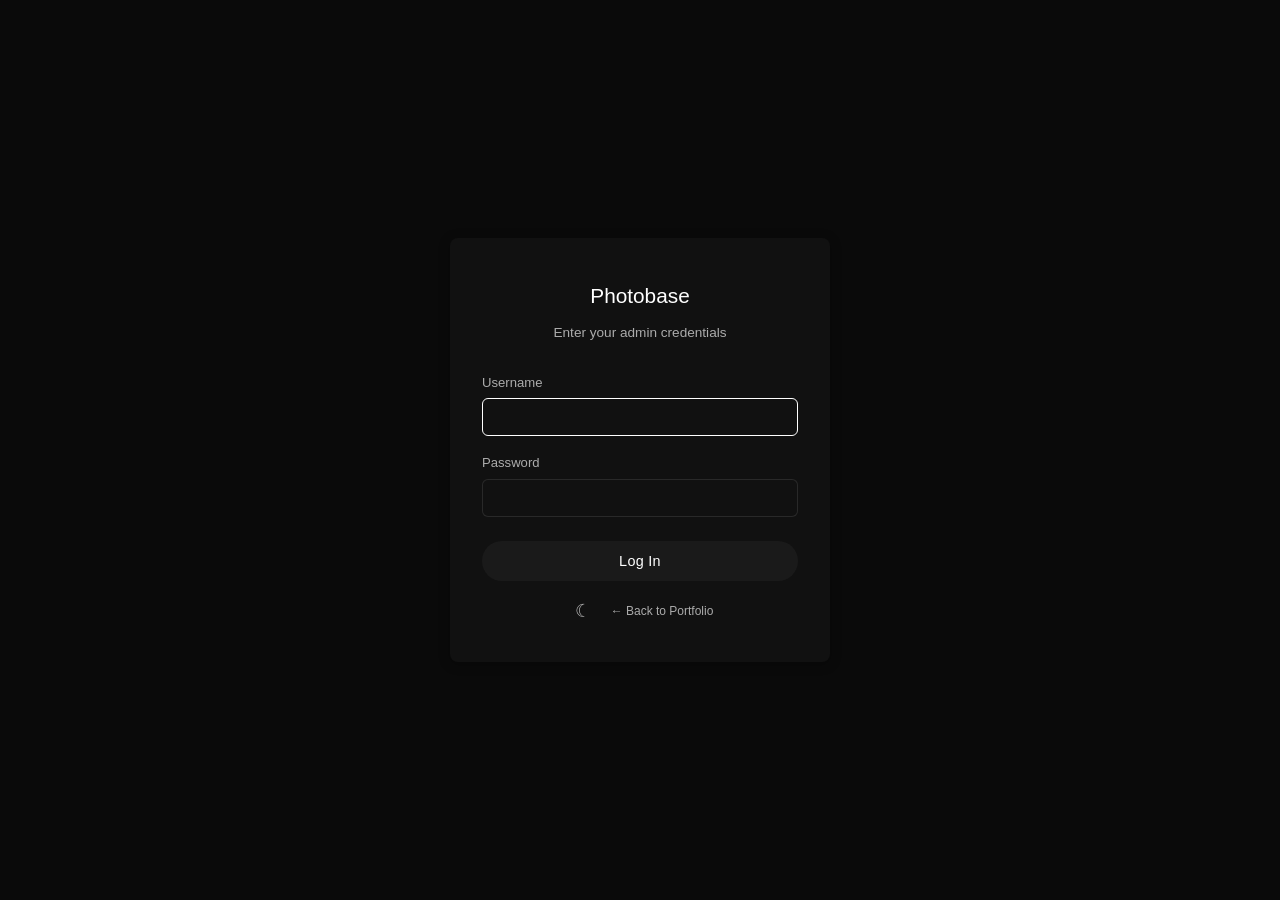
<file: manage/login.html>
<!DOCTYPE html>
<html lang="en">
<head>
  <meta charset="UTF-8" />
  <meta name="viewport" content="width=device-width, initial-scale=1.0" />
  <title>Photobase &mdash; Login</title>
  <link rel="stylesheet" href="../style.css" />
  <script>!function(){var t=localStorage.getItem('photobase-theme')||'dark';document.documentElement.dataset.theme=t;window.toggleTheme=function(){var e=document.documentElement.dataset.theme;e=e==='dark'?'light':'dark';document.documentElement.dataset.theme=e;localStorage.setItem('photobase-theme',e)}}()</script>
  <style>
    .login-page {
      min-height: 100vh;
      display: flex;
      align-items: center;
      justify-content: center;
      padding: 24px;
    }

    .login-card {
      width: 100%;
      max-width: 380px;
      background: var(--surface);
      border-radius: var(--radius);
      box-shadow: var(--shadow);
      padding: 40px 32px;
    }

    .login-card h1 {
      font-size: 1.3rem;
      font-weight: 500;
      text-align: center;
      margin-bottom: 8px;
    }

    .login-card p {
      text-align: center;
      font-size: 0.85rem;
      color: var(--text-secondary);
      margin-bottom: 28px;
    }

    .login-card .form-group {
      margin-bottom: 16px;
    }

    .login-card .form-group label {
      display: block;
      font-size: 0.82rem;
      font-weight: 500;
      margin-bottom: 4px;
      color: var(--text-secondary);
    }

    .login-card .form-group input {
      width: 100%;
      padding: 10px 12px;
      border: 1px solid var(--border);
      border-radius: 6px;
      font-size: 0.9rem;
      font-family: inherit;
      background: var(--surface);
      color: var(--text);
    }

    .login-card .form-group input:focus {
      outline: none;
      border-color: var(--text);
    }

    .login-card .btn {
      width: 100%;
      margin-top: 8px;
    }

    .login-card .error-msg {
      background: #fef2f2;
      color: #b91c1c;
      font-size: 0.82rem;
      padding: 10px 14px;
      border-radius: 6px;
      margin-bottom: 16px;
      text-align: center;
      display: none;
    }

    .login-card .error-msg.show {
      display: block;
    }
  </style>
</head>
<body>
  <div class="login-page">
    <div class="login-card">
      <h1>Photobase</h1>
      <p>Enter your admin credentials</p>

      <div class="error-msg" id="error-msg">Invalid username or password.</div>

      <form method="POST" action="/manage/login" id="login-form">
        <div class="form-group">
          <label for="username">Username</label>
          <input id="username" name="username" type="text" autocomplete="username" required autofocus />
        </div>

        <div class="form-group">
          <label for="password">Password</label>
          <input id="password" name="password" type="password" autocomplete="current-password" required />
        </div>

        <button type="submit" class="btn btn-primary">Log In</button>
      </form>

      <div style="display:flex;justify-content:center;align-items:center;gap:12px;margin-top:20px">
        <button class="theme-toggle" onclick="toggleTheme()" aria-label="Toggle theme" style="font-size:1.1rem;padding:2px 8px;position:static">&#9790;</button>
        <a href="../" style="font-size:0.75rem;color:var(--text-secondary)">&larr; Back to Portfolio</a>
      </div>
    </div>
  </div>

  <script>
    var params = new URLSearchParams(window.location.search);
    if (params.get('failed') === '1') {
      document.getElementById('error-msg').classList.add('show');
    }
  </script>
</body>
</html>
</file>
<file: style.css>
*, *::before, *::after {
  margin: 0;
  padding: 0;
  box-sizing: border-box;
}

:root {
  --bg: #0a0a0a;
  --surface: #111;
  --text: #fff;
  --text-secondary: rgba(255,255,255,0.65);
  --text-muted: rgba(255,255,255,0.45);
  --border: rgba(255,255,255,0.1);
  --shadow: 0 2px 12px rgba(0,0,0,0.3);
  --section-alt-bg: #111;
  --hero-overlay: rgba(0,0,0,0.45);
  --header-scrolled-bg: rgba(0,0,0,0.85);
  --hamburger: #fff;
  --filter-border: rgba(255,255,255,0.2);
  --filter-text: rgba(255,255,255,0.6);
  --filter-active-bg: #fff;
  --filter-active-text: #1a1a1a;
  --contact-social-border: rgba(255,255,255,0.3);
  --contact-social-text: rgba(255,255,255,0.7);
  --empty-text: rgba(255,255,255,0.5);
  --empty-heading: #fff;
  --insta-hover-bg: rgba(0,0,0,0.15);
  --dropdown-bg: #111;
  --dropdown-text: #fff;
  --lightbox-bg: rgba(0,0,0,0.92);
  --lbox-nav-bg: rgba(255,255,255,0.06);
  --lbox-nav-hover: rgba(255,255,255,0.15);
  --lbox-text: rgba(255,255,255,0.7);
  --lbox-text-secondary: rgba(255,255,255,0.5);
  --lbox-close: #fff;
  --radius: 8px;
  --header-height: 60px;
  --section-padding: 80px 0;
  --content-width: 1200px;
  --font: -apple-system, BlinkMacSystemFont, 'Segoe UI', Roboto, Oxygen, Ubuntu, sans-serif;
}

[data-theme="light"] {
  --bg: #f5f5f5;
  --surface: #fff;
  --text: #1a1a1a;
  --text-secondary: #777;
  --text-muted: #aaa;
  --border: #e0e0e0;
  --shadow: 0 2px 12px rgba(0,0,0,0.06);
  --section-alt-bg: #eee;
  --hero-overlay: rgba(0,0,0,0.25);
  --header-scrolled-bg: rgba(255,255,255,0.97);
  --hamburger: #1a1a1a;
  --filter-border: rgba(0,0,0,0.15);
  --filter-text: rgba(0,0,0,0.5);
  --filter-active-bg: #1a1a1a;
  --filter-active-text: #fff;
  --contact-social-border: rgba(0,0,0,0.2);
  --contact-social-text: rgba(0,0,0,0.5);
  --empty-text: rgba(0,0,0,0.4);
  --empty-heading: #1a1a1a;
  --insta-hover-bg: rgba(0,0,0,0.05);
  --dropdown-bg: #fff;
  --dropdown-text: #1a1a1a;
  --lightbox-bg: rgba(0,0,0,0.85);
  --lbox-nav-bg: rgba(255,255,255,0.1);
  --lbox-nav-hover: rgba(255,255,255,0.2);
  --lbox-text: rgba(255,255,255,0.8);
  --lbox-text-secondary: rgba(255,255,255,0.6);
  --lbox-close: #fff;
}

html {
  scroll-behavior: smooth;
}

body {
  font-family: var(--font);
  background: var(--bg);
  color: var(--text);
  line-height: 1.7;
  animation: pageIn 0.4s ease;
}

@keyframes pageIn {
  from { opacity: 0; }
  to { opacity: 1; }
}

[x-cloak] { display: none !important; }

img { max-width: 100%; display: block; }
a { color: inherit; text-decoration: none; }

.container {
  max-width: var(--content-width);
  margin: 0 auto;
  padding: 0 24px;
}

section {
  padding: var(--section-padding);
}

.section-title {
  font-size: 1.8rem;
  font-weight: 300;
  text-align: center;
  margin-bottom: 8px;
  letter-spacing: 1px;
}

.section-subtitle {
  text-align: center;
  color: var(--text-secondary);
  margin-bottom: 48px;
  font-size: 0.95rem;
}

.btn {
  display: inline-block;
  padding: 12px 32px;
  border-radius: 30px;
  font-size: 0.9rem;
  font-weight: 500;
  cursor: pointer;
  transition: all 0.25s;
  border: none;
  font-family: inherit;
  letter-spacing: 0.3px;
}

.btn-primary {
  background: #1a1a1a;
  color: #fff;
}

.btn-primary:hover {
  background: #333;
  transform: translateY(-1px);
}

.btn-outline {
  background: transparent;
  border: 1px solid currentColor;
}

/* ========== Navigation ========== */

header {
  position: fixed;
  top: 0;
  left: 0;
  right: 0;
  height: var(--header-height);
  display: flex;
  align-items: center;
  justify-content: space-between;
  padding: 0 32px;
  background: transparent;
  z-index: 1000;
  transition: background 0.3s, box-shadow 0.3s;
}

header.scrolled {
  background: var(--header-scrolled-bg);
  box-shadow: 0 1px 8px rgba(0,0,0,0.08);
  backdrop-filter: blur(8px);
}

header.scrolled .logo,
header.scrolled nav a {
  color: var(--text);
}

.logo {
  font-size: 1.1rem;
  font-weight: 600;
  letter-spacing: 0.5px;
  color: #fff;
  transition: color 0.3s;
}

[data-theme="light"] .logo {
  color: var(--text);
}

[data-theme="light"] header:not(.scrolled) .logo {
  color: #fff;
}

header nav {
  display: flex;
  gap: 28px;
}

header nav a {
  font-size: 0.82rem;
  font-weight: 500;
  color: rgba(255,255,255,0.8);
  transition: color 0.2s;
  letter-spacing: 0.5px;
  text-transform: uppercase;
}

header nav a:hover {
  color: #fff;
}

[data-theme="light"] header:not(.scrolled) nav a {
  color: rgba(255,255,255,0.8);
}

[data-theme="light"] header:not(.scrolled) nav a:hover {
  color: #fff;
}

header.scrolled nav a {
  color: var(--text-secondary);
}

header.scrolled nav a:hover,
header.scrolled nav a.active {
  color: var(--text);
}

header nav a.active {
  color: #fff;
}

header nav a.nav-admin {
  margin-left: 16px;
  opacity: 0.5;
  font-size: 0.72rem;
}

header nav a.nav-admin:hover {
  opacity: 1;
}

.theme-toggle {
  background: none;
  border: none;
  cursor: pointer;
  font-size: 1.05rem;
  line-height: 1;
  padding: 4px 8px;
  color: rgba(255,255,255,0.7);
  transition: color 0.2s;
  font-family: inherit;
}

.theme-toggle:hover {
  color: #fff;
}

[data-theme="light"] header:not(.scrolled) .theme-toggle {
  color: rgba(255,255,255,0.7);
}

[data-theme="light"] header:not(.scrolled) .theme-toggle:hover {
  color: #fff;
}

header.scrolled .theme-toggle {
  color: var(--text-secondary);
}

header.scrolled .theme-toggle:hover {
  color: var(--text);
}

.menu-backdrop {
  display: none;
}

@media (max-width: 768px) {
  .menu-backdrop {
    display: block;
    position: fixed;
    inset: 0;
    background: rgba(0,0,0,0.3);
    z-index: 999;
  }
}

.hamburger {
  display: none;
  background: none;
  border: none;
  cursor: pointer;
  padding: 4px;
  z-index: 1001;
}

.hamburger span {
  display: block;
  width: 22px;
  height: 2px;
  background: var(--hamburger);
  margin: 5px 0;
  transition: all 0.3s;
  border-radius: 1px;
}

header.scrolled .hamburger span {
  background: var(--text);
}

.hamburger.open span:nth-child(1) {
  transform: rotate(45deg) translate(5px, 5px);
}

.hamburger.open span:nth-child(2) {
  opacity: 0;
}

.hamburger.open span:nth-child(3) {
  transform: rotate(-45deg) translate(5px, -5px);
}

/* ========== Hero ========== */

#home {
  position: relative;
  height: 100vh;
  min-height: 500px;
  display: flex;
  align-items: center;
  justify-content: center;
  overflow: hidden;
  padding: 0;
}

.hero-bg {
  position: absolute;
  inset: 0;
  background-size: cover;
  background-position: center;
}

.hero-overlay {
  position: absolute;
  inset: 0;
  background: var(--hero-overlay);
}

.hero-content {
  position: relative;
  z-index: 1;
  text-align: center;
  color: white;
  padding: 24px;
}

.hero-content h1 {
  font-size: 3.5rem;
  font-weight: 200;
  letter-spacing: 3px;
  margin-bottom: 16px;
  line-height: 1.2;
}

.hero-content p {
  font-size: 1.1rem;
  font-weight: 300;
  opacity: 0.85;
  margin-bottom: 36px;
  letter-spacing: 1px;
}

.hero-content .btn {
  color: white;
  border: 1px solid rgba(255,255,255,0.6);
}

.hero-content .btn:hover {
  background: white;
  color: var(--text);
  border-color: white;
}

/* ========== Gallery ========== */

#gallery {
  background: var(--section-alt-bg);
}

#gallery .section-title {
  color: var(--text);
}

#gallery .section-subtitle {
  color: var(--text-secondary);
}

.filters {
  display: flex;
  gap: 8px;
  flex-wrap: wrap;
  justify-content: center;
  margin-bottom: 32px;
}

.filters-scroll {
  flex-wrap: nowrap;
  overflow-x: auto;
  justify-content: flex-start;
  -webkit-overflow-scrolling: touch;
  scrollbar-width: none;
  padding-bottom: 8px;
}
.filters-scroll::-webkit-scrollbar { display: none; }

.filter-dropdown {
  display: none;
  padding: 8px 16px;
  border: 1px solid var(--filter-border);
  border-radius: 8px;
  background: transparent;
  color: var(--text);
  font-size: 0.85rem;
  font-family: inherit;
  cursor: pointer;
  margin-bottom: 24px;
  max-width: 300px;
  width: 100%;
}
.filter-dropdown option { background: var(--dropdown-bg); color: var(--dropdown-text); }

@media (max-width: 600px) {
  .filter-dropdown { display: block; }
  .filters-scroll { display: none; }
  .filters.filters-scroll { display: none; }
}

.filter-btn {
  padding: 6px 18px;
  border: 1px solid var(--filter-border);
  border-radius: 20px;
  background: transparent;
  color: var(--filter-text);
  cursor: pointer;
  font-size: 0.82rem;
  transition: all 0.2s;
  font-family: inherit;
}

.filter-btn:hover {
  border-color: var(--text);
  color: var(--text);
}

.filter-btn.active {
  background: var(--filter-active-bg);
  color: var(--filter-active-text);
  border-color: var(--filter-active-bg);
}

.photo-grid {
  columns: 3;
  column-gap: 16px;
}

.photo-card {
  break-inside: avoid;
  margin-bottom: 16px;
  border-radius: var(--radius);
  overflow: hidden;
  cursor: pointer;
  transition: transform 0.3s;
}

.photo-card:hover {
  transform: translateY(-4px);
}

.photo-card img {
  width: 100%;
  display: block;
}

.photo-card .info {
  display: none;
}

/* ========== Services ========== */

.services-grid {
  display: grid;
  grid-template-columns: repeat(auto-fit, minmax(240px, 1fr));
  gap: 24px;
}

.service-card {
  background: var(--surface);
  border-radius: var(--radius);
  padding: 40px 28px;
  text-align: center;
  box-shadow: var(--shadow);
  transition: transform 0.25s;
}

.service-card:hover {
  transform: translateY(-3px);
}

.service-card .icon {
  width: 56px;
  height: 56px;
  border-radius: 50%;
  background: var(--bg);
  display: flex;
  align-items: center;
  justify-content: center;
  margin: 0 auto 20px;
  font-size: 1.3rem;
  color: var(--text);
}

.service-card h3 {
  font-size: 1.05rem;
  font-weight: 600;
  margin-bottom: 12px;
}

.service-card p {
  font-size: 0.9rem;
  color: var(--text-secondary);
  line-height: 1.6;
}

/* ========== Testimonials ========== */

#testimonials {
  background: var(--surface);
}

.testimonials-grid {
  display: grid;
  grid-template-columns: repeat(auto-fit, minmax(280px, 1fr));
  gap: 24px;
}

.testimonial-card {
  background: var(--bg);
  border-radius: var(--radius);
  padding: 32px 24px;
  text-align: center;
}

.testimonial-card img {
  width: 64px;
  height: 64px;
  border-radius: 50%;
  object-fit: cover;
  margin: 0 auto 16px;
}

.testimonial-card .text {
  font-size: 0.92rem;
  color: var(--text-secondary);
  font-style: italic;
  line-height: 1.7;
  margin-bottom: 16px;
}

.testimonial-card h4 {
  font-size: 0.9rem;
  font-weight: 600;
}

/* ========== About ========== */

.about-grid {
  display: grid;
  grid-template-columns: 280px 1fr;
  gap: 48px;
  align-items: start;
}

.about-grid img {
  width: 100%;
  border-radius: var(--radius);
}

.about-grid .bio {
  font-size: 0.95rem;
  color: var(--text-secondary);
  line-height: 1.8;
  margin-bottom: 24px;
}

.social-links {
  display: flex;
  gap: 20px;
}

.social-links a {
  font-size: 0.85rem;
  color: var(--text-secondary);
  transition: color 0.2s;
}

.social-links a:hover {
  color: var(--text);
}

/* ========== Contact ========== */

#contact {
  text-align: center;
  background: var(--section-alt-bg);
  color: var(--text);
}

#contact .section-subtitle {
  color: var(--text-secondary);
}

.contact-email {
  display: inline-block;
  font-size: 1.3rem;
  font-weight: 300;
  color: var(--text-secondary);
  margin-bottom: 32px;
  letter-spacing: 0.5px;
  transition: color 0.2s;
}

.contact-email:hover {
  color: var(--text);
}

.contact-social {
  display: flex;
  gap: 16px;
  justify-content: center;
}

.contact-social a {
  display: flex;
  align-items: center;
  justify-content: center;
  width: 44px;
  height: 44px;
  border-radius: 50%;
  border: 1px solid var(--contact-social-border);
  color: var(--contact-social-text);
  font-size: 0.8rem;
  text-transform: uppercase;
  transition: all 0.2s;
}

.contact-social a:hover {
  border-color: var(--text);
  color: var(--text);
}

/* ========== Instagram ========== */

#instagram {
  padding-bottom: 0;
}

.instagram-header {
  text-align: center;
  margin-bottom: 32px;
}

.instagram-header .handle {
  font-size: 1rem;
  color: var(--text-secondary);
  margin-bottom: 8px;
}

.insta-grid {
  display: grid;
  grid-template-columns: repeat(6, 1fr);
  gap: 4px;
  margin-bottom: 32px;
}

.insta-grid a {
  display: block;
  overflow: hidden;
  position: relative;
}

.insta-grid a::after {
  content: '';
  position: absolute;
  inset: 0;
  background: rgba(0,0,0,0);
  transition: background 0.3s;
}

.insta-grid a:hover::after {
  background: var(--insta-hover-bg);
}

.insta-grid img {
  width: 100%;
  aspect-ratio: 1;
  object-fit: cover;
}

.insta-cta {
  text-align: center;
  margin-bottom: 60px;
}

/* ========== Footer ========== */

footer {
  text-align: center;
  padding: 24px;
  font-size: 0.82rem;
  color: var(--text-muted);
  border-top: 1px solid var(--border);
}

/* ========== Lightbox ========== */

.lightbox-overlay {
  position: fixed;
  inset: 0;
  background: var(--lightbox-bg);
  z-index: 2000;
  display: flex;
  align-items: center;
  justify-content: center;
}

.lightbox-content {
  position: relative;
  max-width: 88vw;
  max-height: 88vh;
}

.lightbox-content img {
  max-width: 100%;
  max-height: 82vh;
  object-fit: contain;
  border-radius: 4px;
}

.lightbox-close {
  position: absolute;
  top: -40px;
  right: 0;
  background: none;
  border: none;
  color: var(--lbox-close);
  font-size: 2rem;
  cursor: pointer;
  padding: 4px 8px;
  line-height: 1;
  opacity: 0.7;
  transition: opacity 0.2s;
}

.lightbox-close:hover { opacity: 1; }

.lightbox-nav {
  position: absolute;
  top: 50%;
  transform: translateY(-50%);
  background: var(--lbox-nav-bg);
  border: none;
  color: var(--lbox-close);
  font-size: 1.5rem;
  padding: 16px 10px;
  cursor: pointer;
  border-radius: 4px;
  transition: background 0.2s;
  line-height: 1;
  opacity: 0.7;
}

.lightbox-nav:hover {
  background: var(--lbox-nav-hover);
  opacity: 1;
}

.lightbox-prev { left: -56px; }
.lightbox-next { right: -56px; }

.lightbox-info {
  position: absolute;
  bottom: -48px;
  left: 0;
  right: 0;
  color: var(--lbox-text);
  text-align: center;
}

.lightbox-info h3 {
  font-size: 1rem;
  font-weight: 500;
}

.lightbox-info p {
  font-size: 0.85rem;
  color: var(--lbox-text-secondary);
}

/* ========== Empty State ========== */

.empty-state {
  text-align: center;
  padding: 60px 20px;
  color: var(--empty-text);
}

.empty-state h2 {
  font-size: 1.3rem;
  margin-bottom: 8px;
  color: var(--empty-heading);
}

.empty-state a {
  color: var(--text);
  text-decoration: underline;
}

/* ========== Responsive ========== */

@media (max-width: 1024px) {
  .photo-grid { columns: 2; }
  .about-grid { grid-template-columns: 220px 1fr; gap: 32px; }
  .insta-grid { grid-template-columns: repeat(3, 1fr); }
}

@media (max-width: 768px) {
  :root { --section-padding: 60px 0; }

  header { padding: 0 20px; }

  .hamburger { display: block; }

  header nav {
    position: fixed;
    top: 0;
    right: -280px;
    width: 280px;
    height: 100vh;
    background: var(--surface);
    flex-direction: column;
    padding: 80px 32px 32px;
    gap: 20px;
    transition: right 0.3s;
    box-shadow: -4px 0 20px rgba(0,0,0,0.1);
  }

  header nav.open { right: 0; }

  header nav a,
  header.scrolled nav a {
    color: var(--text);
    font-size: 0.9rem;
  }

  header nav a.active {
    color: var(--text);
    font-weight: 600;
  }

  .hero-content h1 { font-size: 2.2rem; letter-spacing: 2px; }
  .hero-content p { font-size: 0.95rem; }

  .photo-grid { columns: 1; }
  .section-title { font-size: 1.5rem; }

  .services-grid { grid-template-columns: 1fr; }

  .testimonials-grid { grid-template-columns: 1fr; }

  .about-grid {
    grid-template-columns: 1fr;
    gap: 24px;
  }

  .about-grid img {
    max-width: 200px;
  }

  .insta-grid { grid-template-columns: repeat(2, 1fr); }

  .lightbox-prev { left: 8px; }
  .lightbox-next { right: 8px; }
}

@media (max-width: 480px) {
  .hero-content h1 { font-size: 1.8rem; }
  .section-title { font-size: 1.3rem; }
  .contact-email { font-size: 1.1rem; }
  .insta-grid { grid-template-columns: repeat(2, 1fr); }
}
</file>
